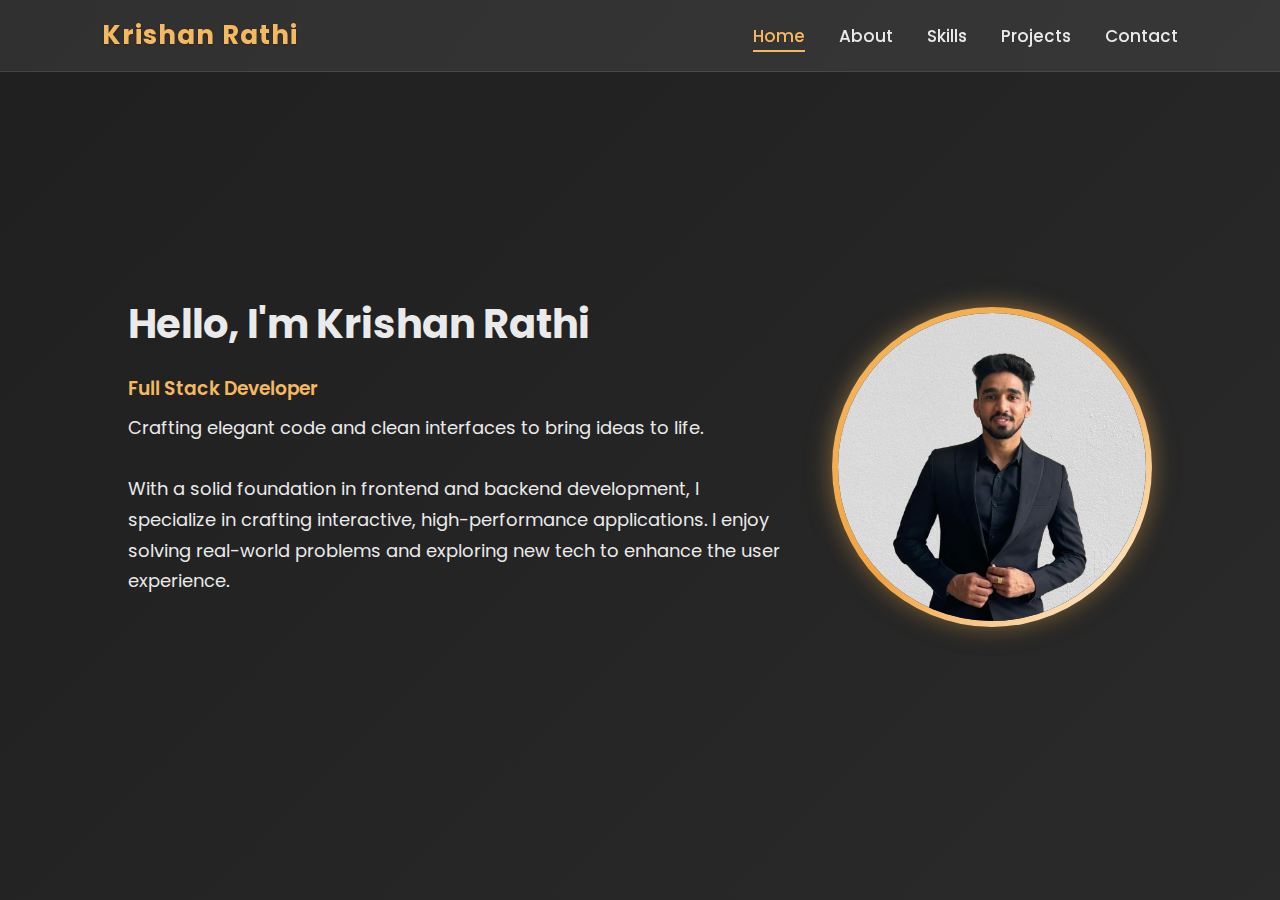
<file: index.html>
<!DOCTYPE html>
<html lang="en">
<head>
  <meta charset="UTF-8" />
  <meta name="viewport" content="width=device-width, initial-scale=1.0"/>
  <title>Home | Portfolio</title>

  <link rel="stylesheet" href="style.css">
  <link href="https://fonts.googleapis.com/css2?family=Poppins:wght@400;600;700&display=swap" rel="stylesheet">
</head>
<body>

  <header class="header">
    <a href="#" class="logo">Krishan Rathi</a>
    <nav class="navbar">
      <a href="index.html" class="active">Home</a>
      <a href="about.html">About</a>
      <a href="skills.html">Skills</a>
      <a href="projects.html">Projects</a>
      <a href="contact.html">Contact</a>
    </nav>
  </header>

  <section class="home">
    <div class="home-content">
      <h1>Hello, I'm <span class="highlight">Krishan Rathi</span></h1>
      <h3><span class="role">Full Stack Developer</span></h3>
      <p>
        Crafting elegant code and clean interfaces to bring ideas to life.<br><br>
        With a solid foundation in frontend and backend development, I specialize
        in crafting interactive, high-performance applications. I enjoy solving
        real-world problems and exploring new tech to enhance the user experience.
      </p>
      <a href="about.html" class="btn-modern">Know More</a>
    </div>
    <div class="profile-image">
      <img src="WhatsApp Image 2025-04-11 at 16.14.22-removebg-preview.jpg" alt="Profile Picture" />
    </div>
  </section>
</body>
</html>
</file>
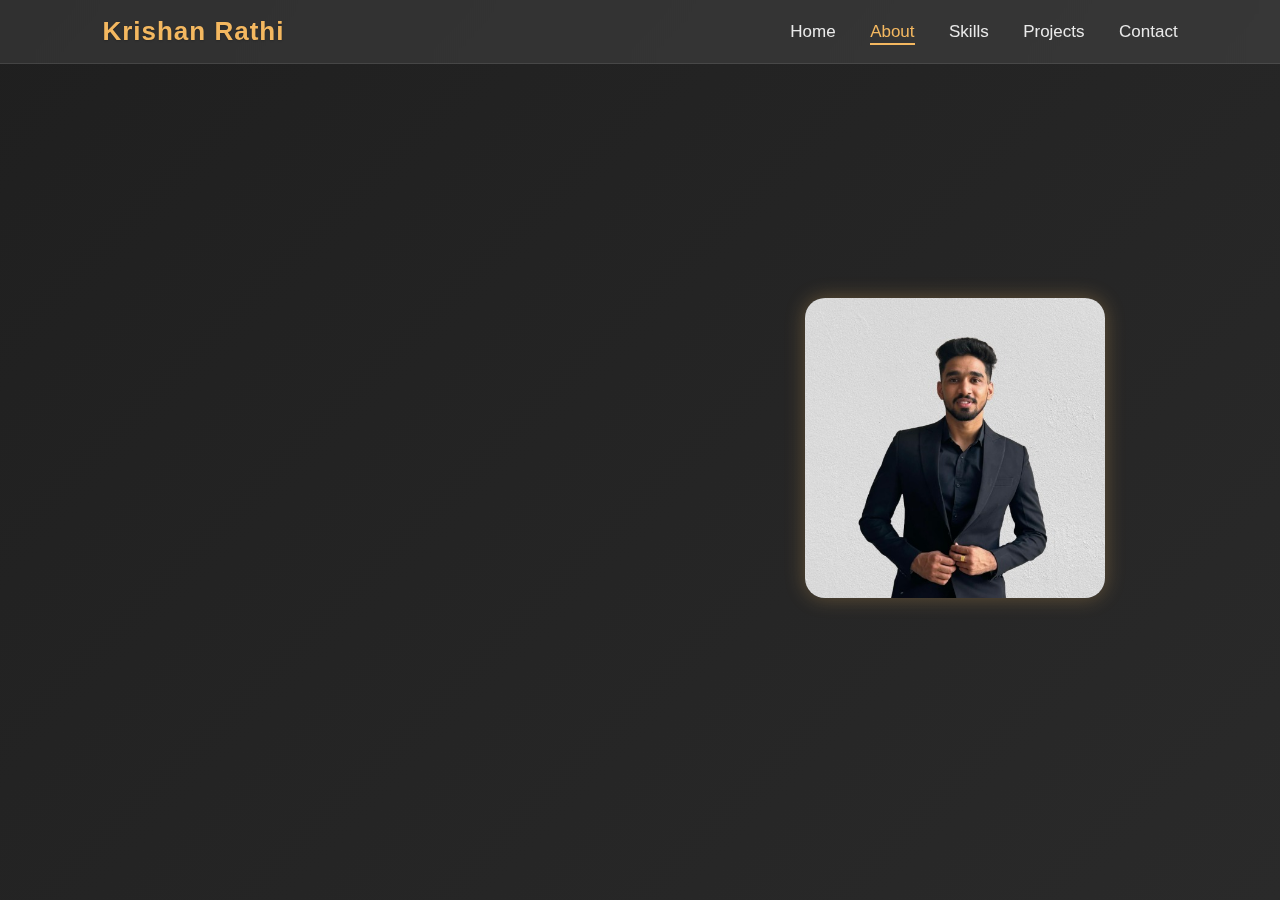
<file: about.html>
<!DOCTYPE html>
<html lang="en">
<head>
  <meta charset="UTF-8" />
  <meta name="viewport" content="width=device-width, initial-scale=1.0"/>
  <title>About Me</title>
  <link rel="stylesheet" href="style.css" />
</head>
<body>
  <header class="header">
    <a href="#" class="logo">Krishan Rathi</a>
    <nav class="navbar">
      <a href="index.html">Home</a>
      <a href="about.html" class="active">About</a>
      <a href="skills.html">Skills</a>
      <a href="projects.html">Projects</a>
      <a href="contact.html">Contact</a>
    </nav>
  </header>

  <section class="about" id="about">
    <div class="about-wrapper">
      <div class="about-text">
        <h1>About Me</h1>
        <p>
          Highly motivated and hardworking engineering student specializing in Data Science, with strong interests in web
          development, data science, and data analytics. Eager to continuously expand knowledge and acquire new
           kills. Quick learner with a strong problem-solving mindset and the ability to adapt to dynamic
          environments. Possess excellent communication and interpersonal abilities, with a proven ability to work
          independently as well as collaboratively within a team. Driven by curiosity and a passion for innovation, I aim
          to contribute meaningfully to cutting-edge projects while continuously growing as a tech professional.
          
        </p>
        <a href="contact.html" class="btn-modern">Get in Touch</a>
      </div>
      <div class="about-image">
        <img src="WhatsApp Image 2025-04-11 at 16.14.22-removebg-preview.jpg" alt="Profile Photo" />
      </div>
    </div>
  </section>
</body>
</html>
</file>
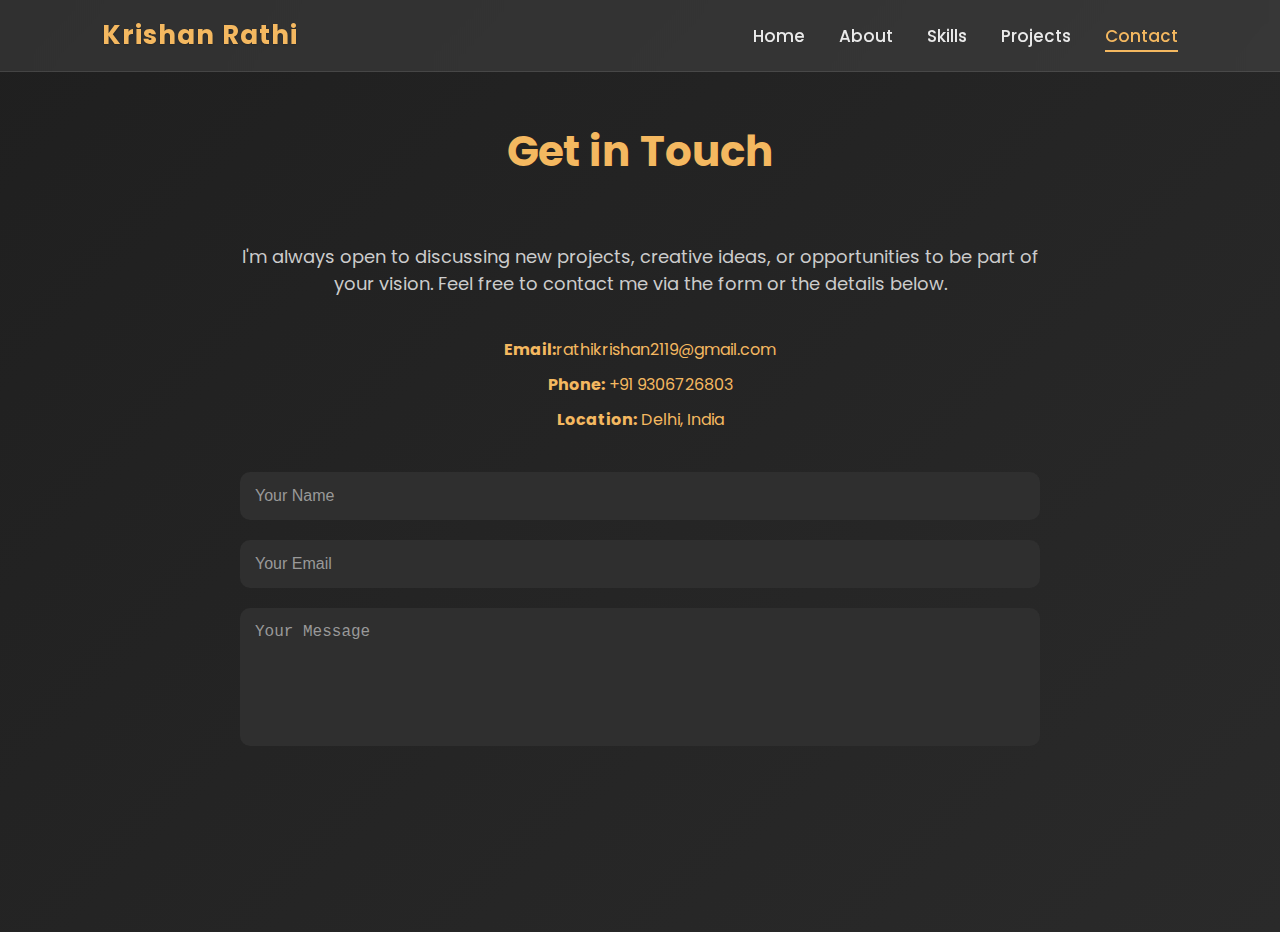
<file: contact.html>
<!DOCTYPE html>
<html lang="en">
<head>
  <meta charset="UTF-8" />
  <meta name="viewport" content="width=device-width, initial-scale=1.0"/>
  <title>Contact | Portfolio</title>
  <link rel="stylesheet" href="style.css" />
  <link href="https://fonts.googleapis.com/css2?family=Poppins:wght@400;600;700&display=swap" rel="stylesheet">
</head>
<body>
  <header class="header">
    <a href="#" class="logo">Krishan Rathi</a>
    <nav class="navbar">
      <a href="index.html">Home</a>
      <a href="about.html">About</a>
      <a href="skills.html">Skills</a>
      <a href="projects.html">Projects</a>
      <a href="contact.html" class="active">Contact</a>
    </nav>
  </header>

  <section class="contact-section">
    <div class="contact-container">
      <h1 class="section-title">Get in <span>Touch</span></h1>
      <p class="contact-description">
        I'm always open to discussing new projects, creative ideas, or opportunities to be part of your vision. Feel free to contact me via the form or the details below.
      </p>

      <div class="contact-info">
        <p><strong>Email:</strong>rathikrishan2119@gmail.com</p>
        <p><strong>Phone:</strong> +91 9306726803</p>
        <p><strong>Location:</strong> Delhi, India</p>
      </div>

      <form class="contact-form" action="https://formspree.io/f/mjkylvbz" method="POST">
        <input type="text" name="name" placeholder="Your Name" required />
        <input type="email" name="email" placeholder="Your Email" required />
        <textarea name="message" placeholder="Your Message" rows="6" required></textarea>
        <button type="submit" class="btn-modern">Send Message</button>
      </form>
    </div>
  </section>
</body>
</html>
</file>
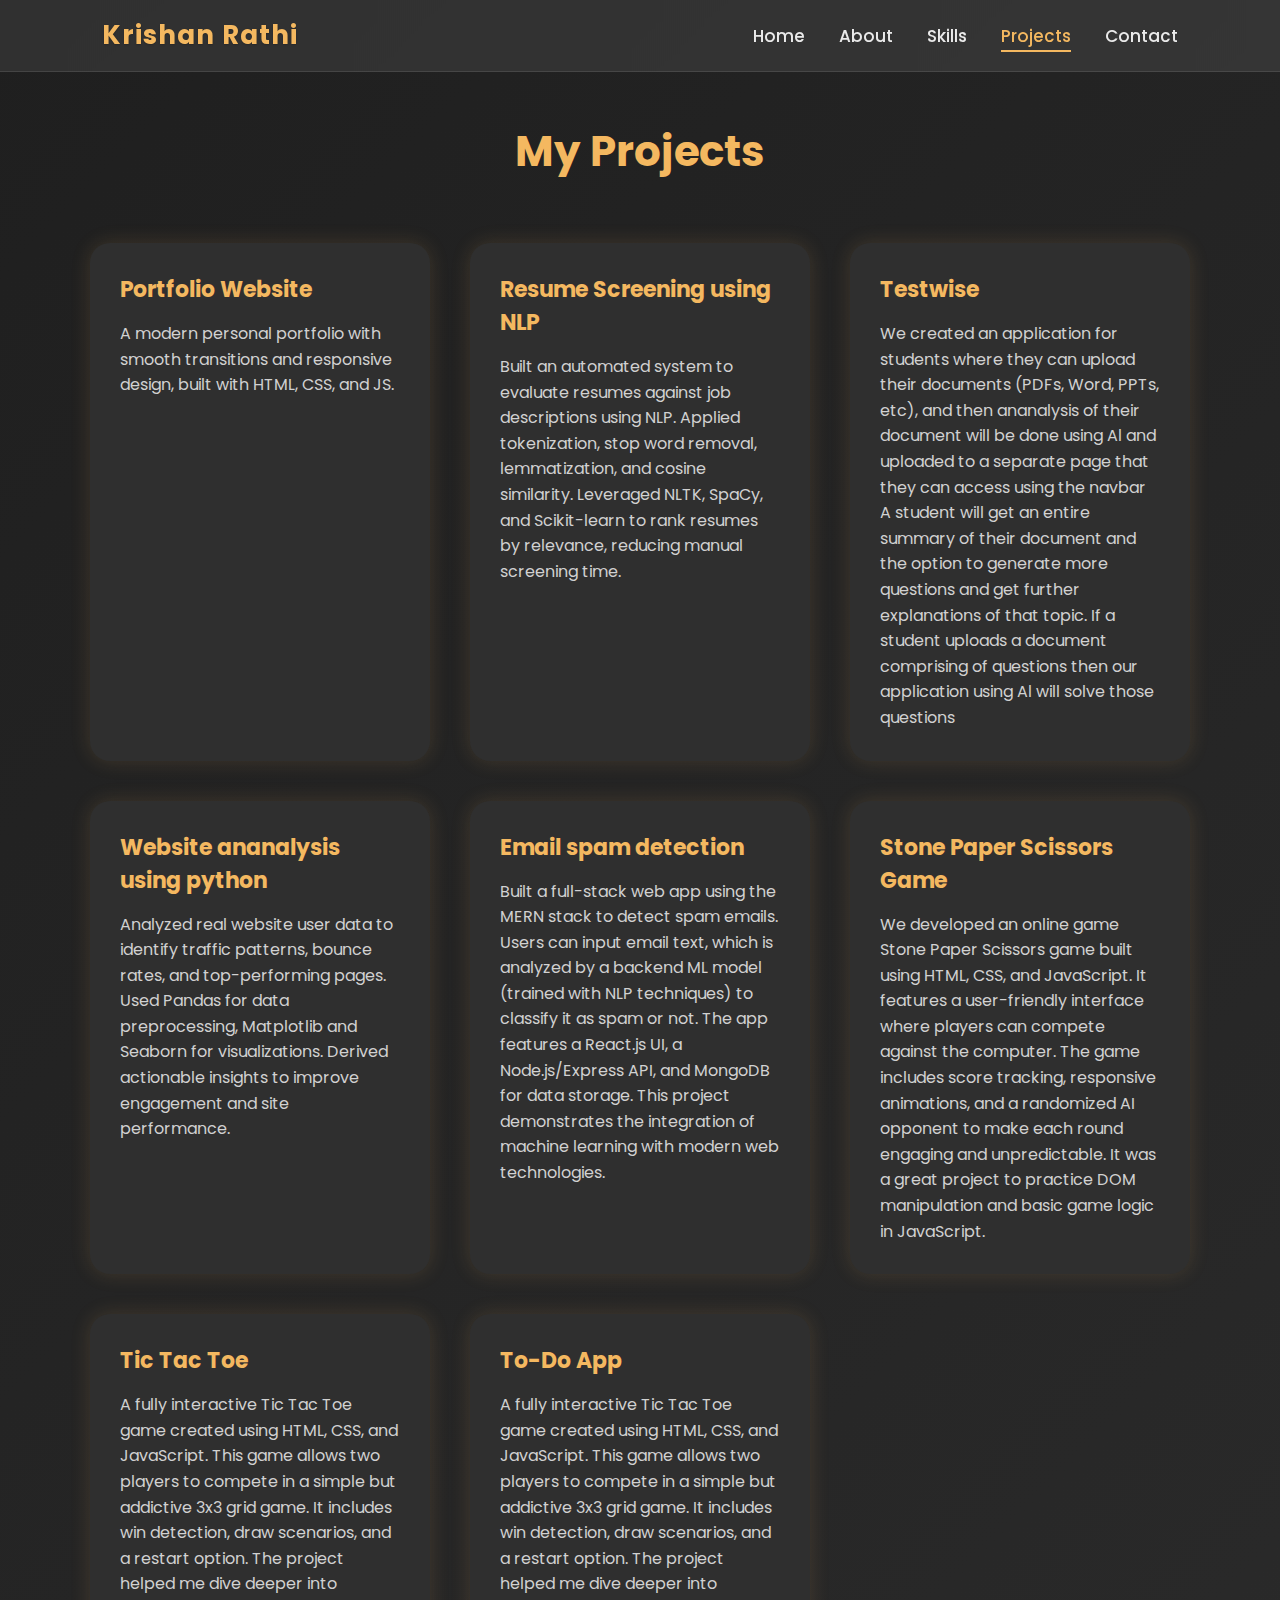
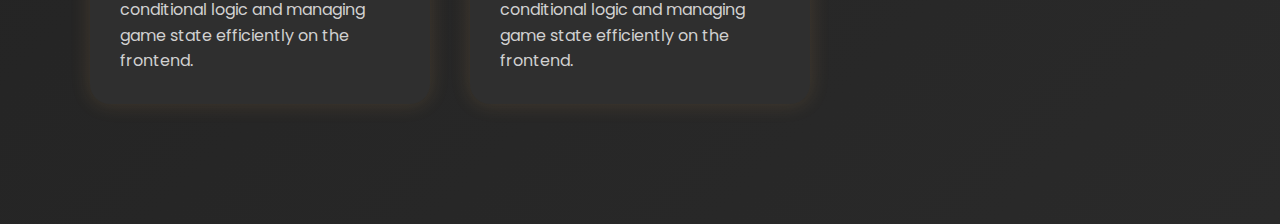
<file: projects.html>
<!DOCTYPE html>
<html lang="en">
<head>
  <meta charset="UTF-8" />
  <meta name="viewport" content="width=device-width, initial-scale=1.0"/>
  <title>Projects | Portfolio</title>
  <link rel="stylesheet" href="style.css" />
  <link href="https://fonts.googleapis.com/css2?family=Poppins:wght@400;600;700&display=swap" rel="stylesheet">
</head>
<body>
  <header class="header">
    <a href="#" class="logo">Krishan Rathi</a>
    <nav class="navbar">
      <a href="index.html">Home</a>
      <a href="about.html">About</a>
      <a href="skills.html">Skills</a>
      <a href="projects.html" class="active">Projects</a>
      <a href="contact.html">Contact</a>
    </nav>
  </header>

  <section class="projects-section">
    <div class="section-content">
      <h1 class="section-title">My <span>Projects</span></h1>
      <div class="projects-grid">
        <div class="project-card">
          <h3>Portfolio Website</h3>
          <p>A modern personal portfolio with smooth transitions and responsive design, built with HTML, CSS, and JS.</p>
        </div>
        <div class="project-card">
          <h3>Resume Screening using NLP</h3>
          <p>Built an automated system to evaluate resumes against job descriptions using NLP. Applied tokenization, stop word removal, lemmatization, and cosine similarity. Leveraged NLTK, SpaCy, and Scikit-learn to rank resumes by relevance, reducing manual screening time.
          </p>
        </div>
        <div class="project-card">
          <h3>Testwise</h3>
          <p>We created an application for students where they can upload their documents (PDFs, Word, PPTs, etc), and then
            ananalysis of their document will be done using Al and uploaded to a separate page that they can access using the
            navbar A student will get an entire summary of their document and the option to generate more questions and get
            further explanations of that topic. If a student uploads a document comprising of questions then our application
            using Al will solve those questions </p>
        </div>
        <div class="project-card">
          <h3>Website ananalysis using python</h3>
          <p>Analyzed real website user data to identify traffic patterns, bounce rates, and top-performing pages. Used Pandas for data preprocessing, Matplotlib and Seaborn for visualizations. Derived actionable insights to improve engagement and site performance.
          </p>
        </div>
        <div class="project-card">
          <h3>Email spam detection</h3>
          <p>Built a full-stack web app using the MERN stack to detect spam emails. Users can input email text, which is analyzed by a backend ML model (trained with NLP techniques) to classify it as spam or not. The app features a React.js UI, a Node.js/Express API, and MongoDB for data storage. This project demonstrates the integration of machine learning with modern web technologies.</p>
        </div>
        <div class="project-card">
          <h3>Stone Paper Scissors Game</h3>
          <p>We developed an online  game Stone Paper Scissors game built using HTML, CSS, and JavaScript. It features a user-friendly interface where players can compete against the computer. The game includes score tracking, responsive animations, and a randomized AI opponent to make each round engaging and unpredictable. It was a great project to practice DOM manipulation and basic game logic in JavaScript.</p>
        </div>
        <div class="project-card">
          <h3>Tic Tac Toe</h3>
          <p>A fully interactive Tic Tac Toe game created using HTML, CSS, and JavaScript. This game allows two players to compete in a simple but addictive 3x3 grid game. It includes win detection, draw scenarios, and a restart option. The project helped me dive deeper into conditional logic and managing game state efficiently on the frontend.</p>
        </div>
        <div class="project-card">
          <h3>To-Do App</h3>
          <p>A fully interactive Tic Tac Toe game created using HTML, CSS, and JavaScript. This game allows two players to compete in a simple but addictive 3x3 grid game. It includes win detection, draw scenarios, and a restart option. The project helped me dive deeper into conditional logic and managing game state efficiently on the frontend.</p>
        </div>
        
        
        
      </div>
    </div>
  </section>
</body>
</html>
</file>
<file: style.css>
* {
    margin: 0;
    padding: 0;
    box-sizing: border-box;
  }
  
  body {
    font-family: "Poppins", sans-serif;
    background: linear-gradient(to right, #0b0b0b, #100d0b);
    color: #2b2b2b;
    overflow-x: hidden;
  }
  
  a {
    text-decoration: none;
  }
  .header {
    position: fixed;
    width: 100%;
    top: 0;
    padding: 16px 8%;
    background: rgba(255, 255, 255, 0.08);
    backdrop-filter: blur(12px);
    -webkit-backdrop-filter: blur(12px);
    border-bottom: 1px solid rgba(255, 255, 255, 0.1);
    display: flex;
    justify-content: space-between;
    align-items: center;
    z-index: 1000;
    transition: background 0.3s ease;
  }
  
  .logo {
    font-size: 26px;
    font-weight: 700;
    color: #f4b860;
    text-shadow: 0 1px 2px rgba(0,0,0,0.2);
    letter-spacing: 1px;
  }
  
  .navbar a {
    position: relative;
    font-size: 17px;
    margin-left: 30px;
    color: #eaeaea;
    font-weight: 500;
    transition: color 0.3s ease;
  }
  
  .navbar a::after {
    content: "";
    position: absolute;
    width: 0%;
    height: 2px;
    left: 0;
    bottom: -4px;
    background-color: #f4b860;
    transition: width 0.3s ease;
  }
  
  .navbar a:hover::after,
  .navbar a.active::after {
    width: 100%;
  }
  
  .navbar a:hover,
  .navbar a.active {
    color: #f4b860;
  }
  
  .home {
    display: flex;
    align-items: center;
    justify-content: center;
    padding: 120px 10% 80px;
    background: linear-gradient(135deg, #1f1f1f, #2a2a2a);
    color: #eaeaea;
    min-height: 100vh;
    gap: 50px;
    flex-wrap: wrap;
  }
  
  .home-content {
    flex: 1 1 500px;
    animation: fadeInUp 1s ease forwards;
  }
  
  .home-content h1 {
    font-size: 40px;
    margin-bottom: 20px;
    font-weight: 700;
    animation: slideRight 1s ease forwards;
  }
  
  .home-content .role {
    color: #f4b860;
    font-weight: 600;
  }
  
  .home-content p {
    font-size: 18px;
    line-height: 1.7;
    margin-top: 10px;
    animation: slideLeft 1s ease forwards;
  }
  
  .profile-image img {
    width: 320px;
    height: 320px;
    object-fit: cover;
    border-radius: 50%;
    border: 6px solid transparent;
    background: linear-gradient(#1f1f1f, #1f1f1f) padding-box,
                linear-gradient(135deg, #f4b860, #f3a340, #fef6e4) border-box;
    box-shadow: 0 0 25px rgba(244, 184, 96, 0.5), 0 8px 20px rgba(0, 0, 0, 0.3);
    transition: transform 0.4s ease, box-shadow 0.4s ease;
    animation: popIn 1.4s ease forwards;
  }
  
  .profile-image img:hover {
    transform: scale(1.07) rotate(1.5deg);
    box-shadow: 0 0 30px rgba(244, 184, 96, 0.7), 0 10px 25px rgba(0, 0, 0, 0.4);
  }


  .about {
    display: flex;
    align-items: center;
    justify-content: center;
    padding: 100px 20px;
    background: linear-gradient(135deg, #1f1f1f, #2a2a2a);
    color: #eaeaea;
    min-height: 100vh;
  }
  
  .about-wrapper {
    display: flex;
    flex-wrap: wrap;
    max-width: 1100px;
    width: 100%;
    gap: 60px;
    align-items: center;
    justify-content: center;
  }
  
  .about-text {
    flex: 1 1 500px;
    animation: fadeInUp 1s ease forwards;
  }
  
  .about-text h1 {
    font-size: 42px;
    margin-bottom: 25px;
    color: #f4b860;
    font-weight: 700;
    opacity: 0;
    animation: slideRight 1s ease forwards;
  }
  
  .about-text p {
    font-size: 18px;
    line-height: 1.7;
    margin-bottom: 20px;
    opacity: 0;
    animation: slideLeft 1s ease forwards;
  }
  
  .about-image {
    flex: 1 1 400px;
    text-align: center;
    animation: fadeIn 1.2s ease forwards;
  }
  
  .about-image img {
    width: 300px;
    height: 300px;
    object-fit: cover;
    border-radius: 20px;
    box-shadow: 0 0 20px rgba(244, 184, 96, 0.3);
    transition: transform 0.3s ease;
  }
  
  .about-image img:hover {
    transform: scale(1.05);
  }
  
  /* Button */
  .btn-modern {
    display: inline-block;
    padding: 12px 28px;
    border-radius: 30px;
    font-size: 16px;
    font-weight: 600;
    text-decoration: none;
    background-color: #f4b860;
    color: #1f1f1f;
    box-shadow: 0 0 10px rgba(244, 184, 96, 0.5);
    transition: all 0.3s ease;
    opacity: 0;
    animation: slideBottom 1s ease forwards;
  }
  
  .btn-modern:hover {
    background-color: #f3a340;
    box-shadow: 0 0 20px rgba(244, 184, 96, 0.6);
    transform: translateY(-2px);
  }
  
  .projects-section {
    padding: 120px 20px;
    background: linear-gradient(135deg, #1f1f1f, #2a2a2a);
    color: #eaeaea;
    min-height: 100vh;
    animation: fadeIn 1s ease forwards;
  }
  
  .section-title {
    font-size: 42px;
    color: #f4b860;
    margin-bottom: 60px;
    text-align: center;
    animation: slideRight 1s ease forwards;
  }

  

  @keyframes slideRight {
    0% { transform: translateX(-100px); opacity: 0; }
    100% { transform: translateX(0); opacity: 1; }
  }
  
  @keyframes slideLeft {
    0% { transform: translateX(100px); opacity: 0; }
    100% { transform: translateX(0); opacity: 1; }
  }
  
  @keyframes slideBottom {
    0% { transform: translateY(100px); opacity: 0; }
    100% { transform: translateY(0); opacity: 1; }
  }
  
  @keyframes fadeIn {
    0% { opacity: 0; }
    100% { opacity: 1; }
  }
  
  @keyframes fadeInUp {
    0% { transform: translateY(30px); opacity: 0; }
    100% { transform: translateY(0); opacity: 1; }
  }
  

  .projects-grid {
    display: grid;
    grid-template-columns: repeat(auto-fit, minmax(300px, 1fr));
    gap: 40px;
    max-width: 1100px;
    margin: 0 auto;
  }
  
  .project-card {
    background-color: #2f2f2f;
    border-radius: 20px;
    padding: 30px;
    box-shadow: 0 0 20px rgba(244, 184, 96, 0.15);
    transition: transform 0.3s ease;
    animation: fadeInUp 1s ease forwards;
  }
  
  .project-card h3 {
    font-size: 22px;
    color: #f4b860;
    margin-bottom: 15px;
  }
  
  .project-card p {
    font-size: 16px;
    color: #d1d1d1;
    line-height: 1.6;
  }
  
  .project-card:hover {
    transform: translateY(-8px);
    box-shadow: 0 0 25px rgba(244, 184, 96, 0.3);
  }

  .skills-section {
    padding: 120px 20px;
    background: linear-gradient(135deg, #1f1f1f, #2a2a2a);
    color: #eaeaea;
    min-height: 100vh;
    animation: fadeIn 1s ease forwards;
  }
  
  .skills-grid {
    display: grid;
    grid-template-columns: repeat(auto-fit, minmax(140px, 1fr));
    gap: 25px;
    max-width: 1000px;
    margin: 0 auto;
    justify-items: center;
  }
  
  .skill-card {
    background-color: #2f2f2f;
    border-radius: 20px;
    padding: 20px 30px;
    text-align: center;
    font-size: 16px;
    font-weight: 600;
    color: #f4b860;
    box-shadow: 0 0 15px rgba(244, 184, 96, 0.15);
    transition: transform 0.3s ease, box-shadow 0.3s ease;
    animation: fadeInUp 1s ease forwards;
  }
  
  .skill-card:hover {
    transform: scale(1.05);
    box-shadow: 0 0 25px rgba(244, 184, 96, 0.3);
  }
  .contact-section {
    padding: 120px 20px;
    background: linear-gradient(135deg, #1f1f1f, #2a2a2a);
    color: #eaeaea;
    min-height: 100vh;
    animation: fadeIn 1s ease forwards;
  }
  
  .contact-container {
    max-width: 800px;
    margin: 0 auto;
    text-align: center;
  }
  
  .contact-description {
    font-size: 18px;
    margin: 20px 0 40px;
    color: #ccc;
    animation: fadeInUp 1s ease forwards;
  }
  
  .contact-info p {
    font-size: 16px;
    margin-bottom: 10px;
    color: #f4b860;
    animation: slideLeft 1s ease forwards;
  }
  
  .contact-form {
    display: flex;
    flex-direction: column;
    gap: 20px;
    margin-top: 40px;
    animation: fadeInUp 1.2s ease forwards;
  }
  
  .contact-form input,
  .contact-form textarea {
    padding: 15px;
    border: none;
    border-radius: 10px;
    background-color: #2f2f2f;
    color: #f4f4f4;
    font-size: 16px;
    resize: none;
    outline: none;
  }
  
  .contact-form input::placeholder,
  .contact-form textarea::placeholder {
    color: #999;
  }
</file>
